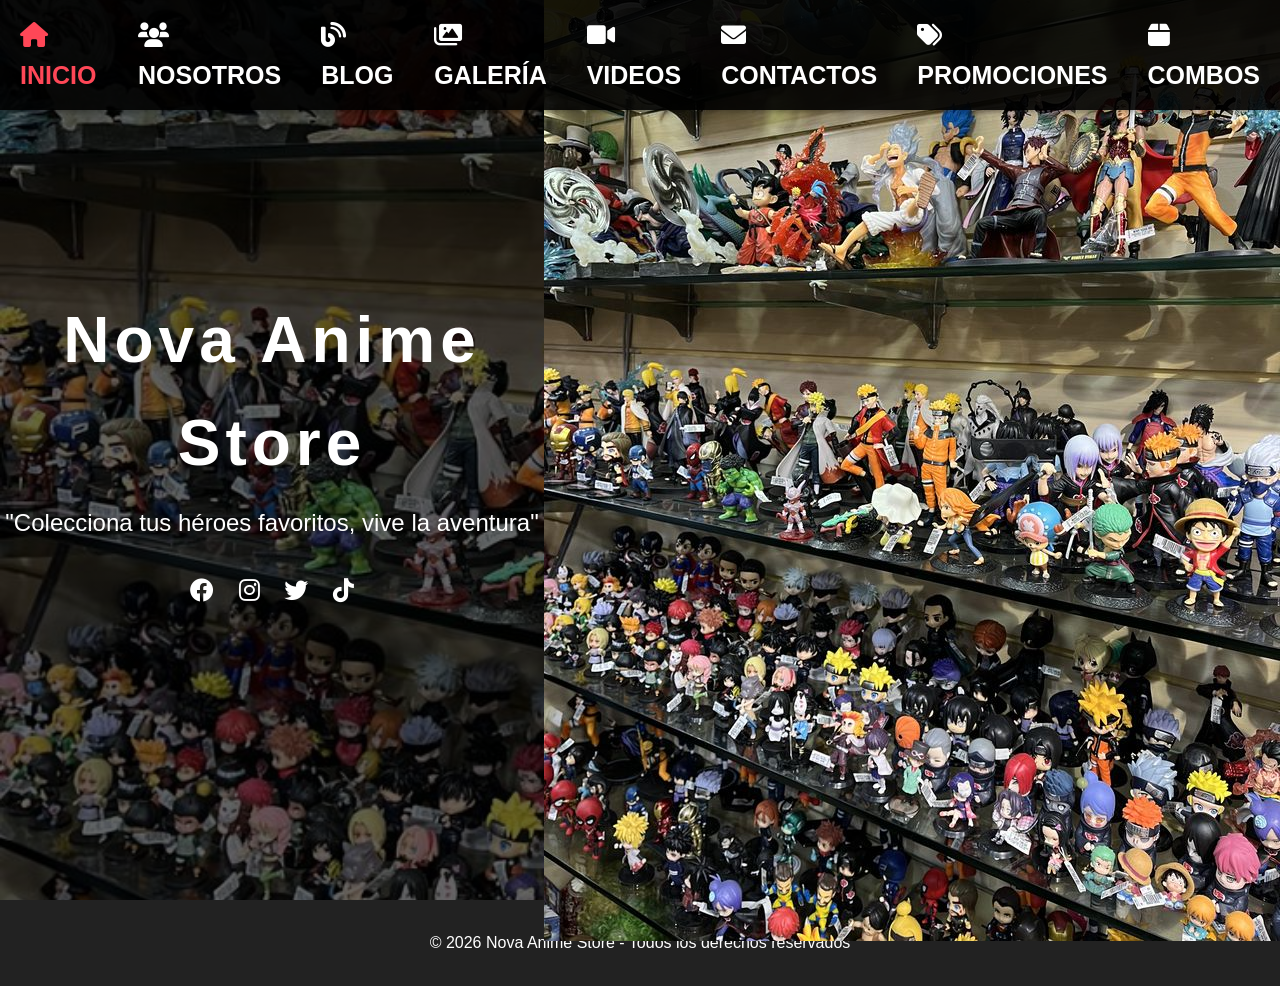
<file: index.html>
<!DOCTYPE html>
<html lang="es">
<head>
    <meta charset="UTF-8">
    <meta name="viewport" content="width=device-width, initial-scale=1.0">
    <title>Nova Anime Store</title>
    <link rel="icon" type="image/png" href="imagenes/logo favicon.png">
    
    <link rel="stylesheet" href="style.css">
    <link rel="stylesheet" href="https://cdnjs.cloudflare.com/ajax/libs/font-awesome/6.0.0/css/all.min.css">
</head>
<body>

    <header class="fixed-header">
        <nav>
            <ul class="nav-menu">
                <li><a href="index.html" class="active"><i class="fas fa-home"></i> INICIO</a></li>
                <li><a href="nosotros.html"><i class="fas fa-users"></i> NOSOTROS</a></li>
                <li><a href="blog.html"><i class="fas fa-blog"></i> BLOG</a></li>
                <li><a href="galeria.html"><i class="fas fa-images"></i> GALERÍA</a></li>
                <li><a href="videos.html"><i class="fas fa-video"></i> VIDEOS</a></li>
                <li><a href="contactos.html"><i class="fas fa-envelope"></i> CONTACTOS</a></li>
                <li><a href="promociones.html"><i class="fas fa-tags"></i> PROMOCIONES</a></li>
                <li><a href="combos.html"><i class="fas fa-box"></i> COMBOS</a></li>

            </ul>
        </nav>
    </header>

    <section class="hero">
        <div class="hero-content">
            <h1>Nova Anime Store</h1>
            <p>"Colecciona tus héroes favoritos, vive la aventura"</p>
            
            <div class="social-icons">
                <a href="#"><i class="fab fa-facebook"></i></a>
                <a href="#"><i class="fab fa-instagram"></i></a>
                <a href="#"><i class="fab fa-twitter"></i></a>
                <a href="#"><i class="fab fa-tiktok"></i></a>
            </div>
        </div>
        <img src="imagenes/imagen fondo.jpg">
    </section>

    <footer>
        <p>&copy; 2026 Nova Anime Store - Todos los derechos reservados</p>
    </footer>

</body>
</html>
</file>
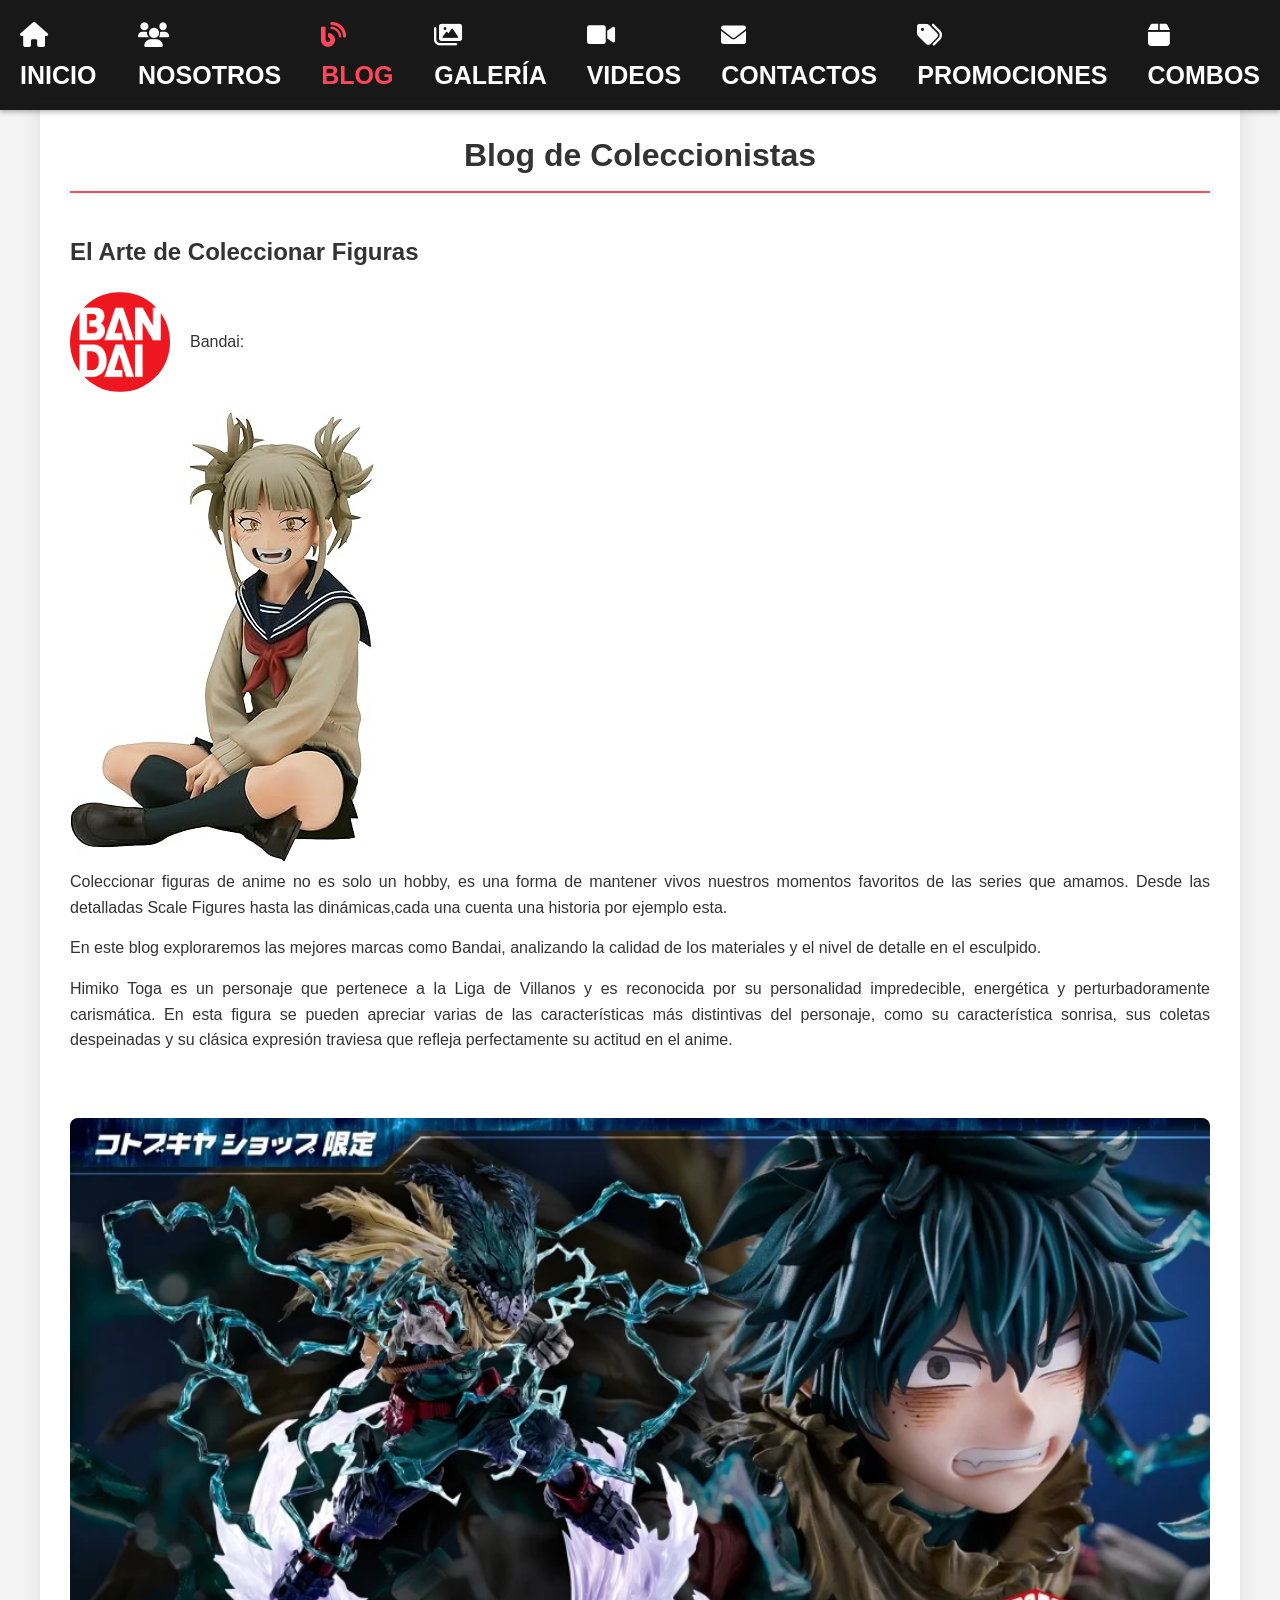
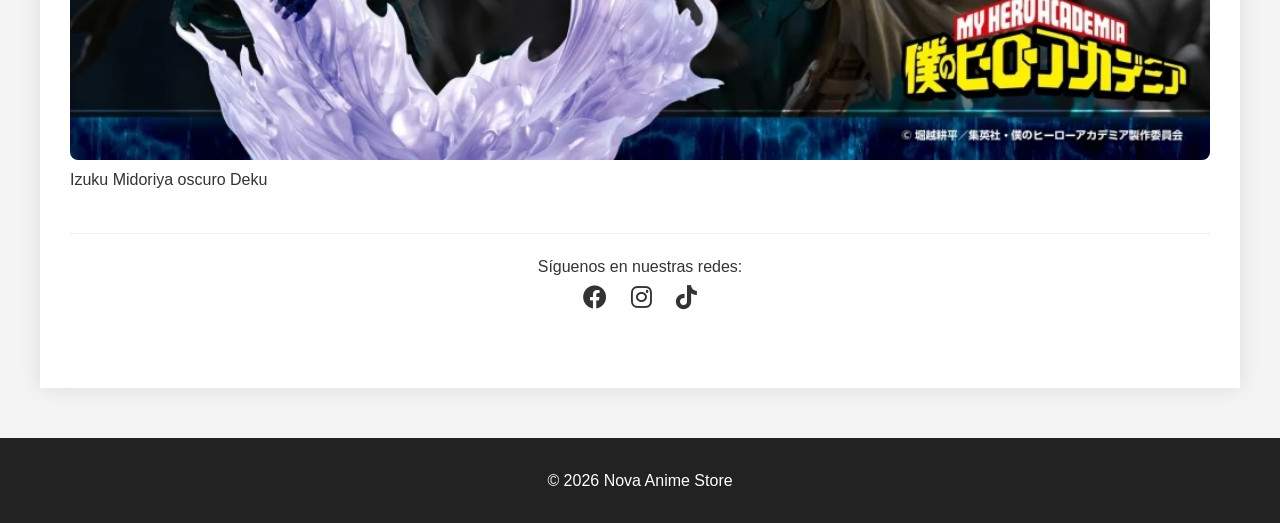
<file: blog.html>
<!DOCTYPE html>
<html lang="es">
<head>
    <meta charset="UTF-8">
    <meta name="viewport" content="width=device-width, initial-scale=1.0">
    <title>Nova Anime Store - Blog</title>
    <link rel="icon" type="image/png" href="imagenes/logo favicon.png">

    <link rel="stylesheet" href="style.css">
    <link rel="stylesheet" href="https://cdnjs.cloudflare.com/ajax/libs/font-awesome/6.0.0/css/all.min.css">
</head>
<body>

    <header class="fixed-header">
        <nav>
            <ul class="nav-menu">
                <li><a href="index.html"><i class="fas fa-home"></i> INICIO</a></li>
                <li><a href="nosotros.html"><i class="fas fa-users"></i> NOSOTROS</a></li>
                <li><a href="blog.html" class="active"><i class="fas fa-blog"></i> BLOG</a></li>
                <li><a href="galeria.html"><i class="fas fa-images"></i> GALERÍA</a></li>
                <li><a href="videos.html"><i class="fas fa-video"></i> VIDEOS</a></li>
                <li><a href="contactos.html"><i class="fas fa-envelope"></i> CONTACTOS</a></li>
                <li><a href="promociones.html"><i class="fas fa-tags"></i> PROMOCIONES</a></li>
                <li><a href="combos.html"><i class="fas fa-box"></i> COMBOS</a></li>

            </ul>
        </nav>
    </header>

    <main class="content-wrapper">
        <h1 class="page-title">Blog de Coleccionistas</h1>

        <article class="blog-post">
            <h2>El Arte de Coleccionar Figuras</h2>
            
            <div class="post-meta">
                <img src="imagenes/creador.jpg" alt="Creador" class="author-img">
                <span>Bandai:</span>
            </div>

            <div>
        
                <img src="imagenes/imagen blog.jpg" alt="Figura de Anime">
            </div>

            <div class="descripcion">
                <p>Coleccionar figuras de anime no es solo un hobby, es una forma de
                 mantener vivos nuestros momentos favoritos de las series que amamos.
                 Desde las detalladas Scale Figures hasta las dinámicas,cada una cuenta
                 una historia por ejemplo esta.</p>
                
                <p>En este blog exploraremos las mejores marcas como Bandai, analizando
                la calidad de los materiales y el nivel de detalle en el esculpido.</p>
                
                <p>Himiko Toga es un personaje que pertenece a la Liga de Villanos y es
                reconocida por su personalidad impredecible, energética y perturbadoramente
                carismática. En esta figura se pueden apreciar varias de las características
                más distintivas del personaje, como su característica sonrisa, sus coletas
                despeinadas y su clásica expresión traviesa que refleja perfectamente su actitud
                en el anime.</p>
            </div>

            <div>
                <img src="imagenes/deku blog.jpg" class="extra">

            </div>
            <div>
                <p> Izuku Midoriya oscuro Deku</p>
            </div>

            <div class="social-share">
                <p>Síguenos en nuestras redes:</p>
                <a href="#"><i class="fab fa-facebook"></i></a>
                <a href="#"><i class="fab fa-instagram"></i></a>
                <a href="#"><i class="fab fa-tiktok"></i></a>
            </div>
        </article>
    </main>

    <footer>
        <p>&copy; 2026 Nova Anime Store</p>
    </footer>

</body>
</html>
</file>
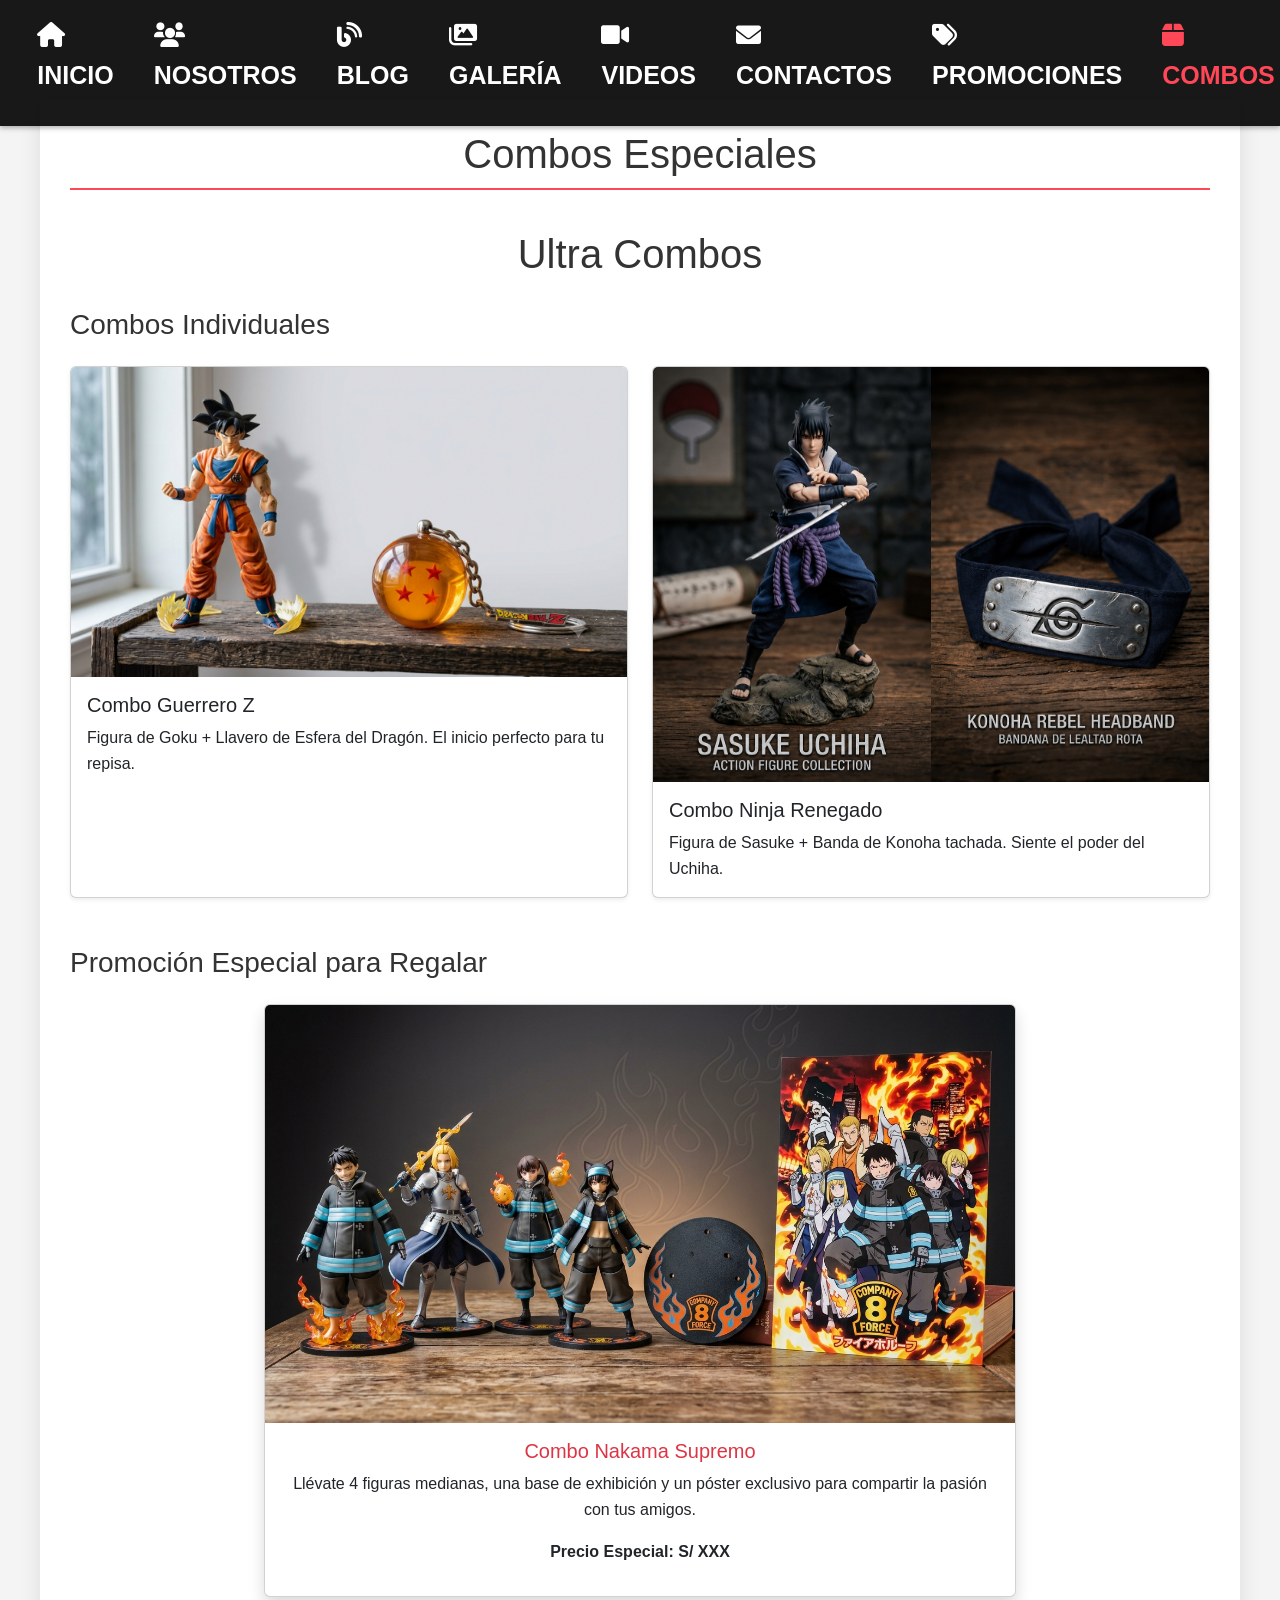
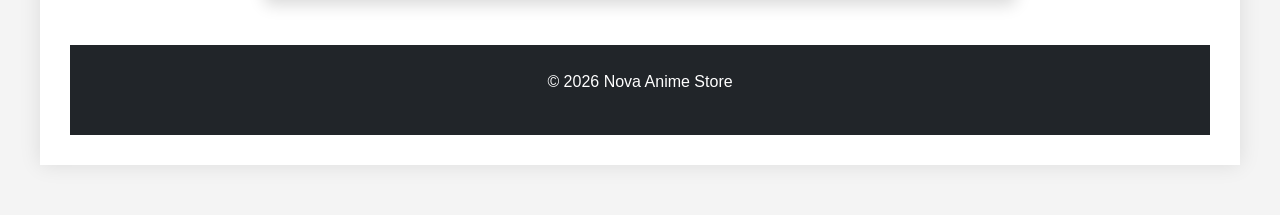
<file: combos.html>
<!DOCTYPE html>
<html lang="es">
<head>
    <meta charset="UTF-8">
    <meta name="viewport" content="width=device-width, initial-scale=1.0">
    <title>Anime Figures - Combos</title>
    <link rel="icon" type="image/png" href="imagenes/logo favicon.png">
    
    <link href="https://cdn.jsdelivr.net/npm/bootstrap@5.3.0/dist/css/bootstrap.min.css" rel="stylesheet">
    <link rel="stylesheet" href="style.css">
    <link rel="stylesheet" href="https://cdnjs.cloudflare.com/ajax/libs/font-awesome/6.0.0/css/all.min.css">
</head>
<body>
    <header class="fixed-header">
        <nav>
            <ul class="nav-menu">
                <li><a href="index.html"><i class="fas fa-home"></i> INICIO</a></li>
                <li><a href="nosotros.html"><i class="fas fa-users"></i> NOSOTROS</a></li>
                <li><a href="blog.html"><i class="fas fa-blog"></i> BLOG</a></li>
                <li><a href="galeria.html"><i class="fas fa-images"></i> GALERÍA</a></li>
                <li><a href="videos.html"><i class="fas fa-video"></i> VIDEOS</a></li>
                <li><a href="contactos.html"><i class="fas fa-envelope"></i> CONTACTOS</a></li>
                <li><a href="promociones.html"><i class="fas fa-tags"></i> PROMOCIONES</a></li>
                <li><a href="combos.html" class="active"><i class="fas fa-box"></i> COMBOS</a></li>
            </ul>
        </nav>
    </header>
    
<main class="content-wrapper">
        <h1 class="page-title">Combos Especiales</h1>
        <h1 class="section-title">Ultra Combos</h1>
        <h3 class="mb-4">Combos Individuales</h3>
        <div class="row g-4">

            <div class="col-md-6">
                <div class="card h-100 shadow-sm">
                    <img src="imagenes/goku+esfera.png" class="card-img-top img-fluid" alt="Combo 1">
                    <div class="card-body">
                        <h5 class="card-title">Combo Guerrero Z</h5>
                        <p class="card-text">Figura de Goku + Llavero de Esfera del Dragón. El inicio perfecto para tu repisa.</p>
                    </div>
                </div>
            </div>

            <div class="col-md-6">
                <div class="card h-100 shadow-sm">
                    <img src="imagenes/sasuke+banda.png" class="card-img-top img-fluid" alt="Combo 2">
                    <div class="card-body">
                        <h5 class="card-title">Combo Ninja Renegado</h5>
                        <p class="card-text">Figura de Sasuke + Banda de Konoha tachada. Siente el poder del Uchiha.</p>
                    </div>
                </div>
            </div>
        </div>

        <h3 class="mt-5 mb-4">Promoción Especial para Regalar</h3>
        <div class="row justify-content-center">
            <div class="col-lg-8">
                <div class="card shadow">
                    <img src="imagenes/fireforce+suport+poster.png" class="card-img-top img-fluid" alt="Combo Grande">
                    <div class="card-body text-center">
                        <h5 class="card-title text-danger">Combo Nakama Supremo</h5>
                        <p class="card-text">Llévate 4 figuras medianas, una base de exhibición y un póster exclusivo para compartir la pasión con tus amigos.</p>
                        <p class="fw-bold">Precio Especial: S/ XXX</p>
                    </div>
                </div>
            </div>
        </div>
    </div>

    <footer class="mt-5 py-4 bg-dark text-white text-center">
        <p>&copy; 2026 Nova Anime Store</p>
    </footer>


    <script src="https://cdn.jsdelivr.net/npm/bootstrap@5.3.0/dist/js/bootstrap.bundle.min.js"></script>
</body>
</html>
</file>
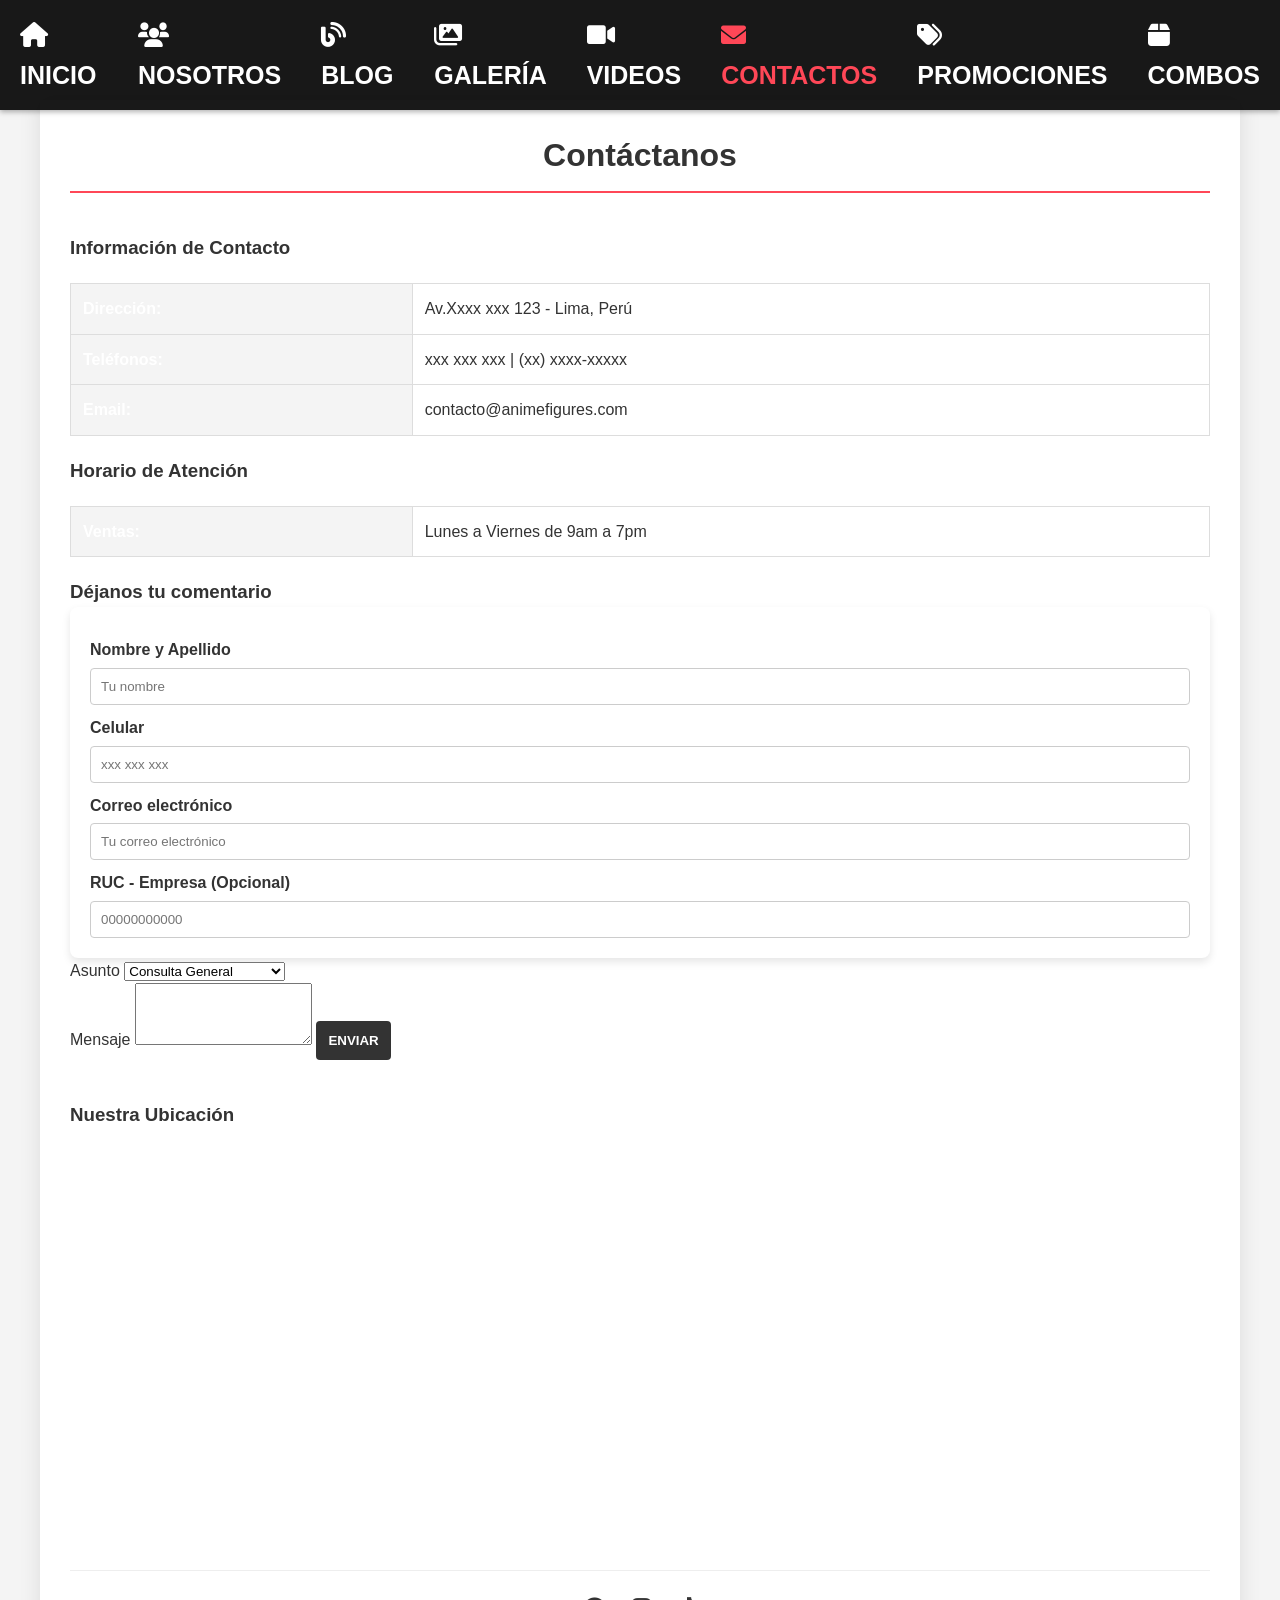
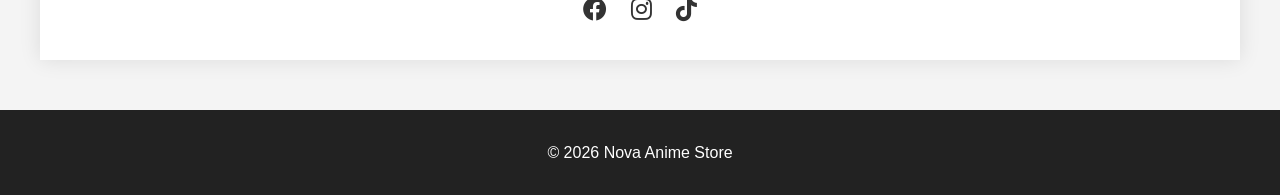
<file: contactos.html>
<!DOCTYPE html>
<html lang="en">
<head>
    <meta charset="UTF-8">
    <meta name="viewport" content="width=device-width, initial-scale=1.0">
    <title>Nova Anime Store - contactos</title>
    <link rel="icon" type="image/png" href="imagenes/logo favicon.png">

    <link rel="stylesheet" href="style.css"> 
    <link rel="stylesheet" href="https://cdnjs.cloudflare.com/ajax/libs/font-awesome/6.0.0/css/all.min.css">
</head>
<body>
    
    <header class="fixed-header">
        <nav>
            <ul class="nav-menu">
                <li><a href="index.html"><i class="fas fa-home"></i> INICIO</a></li>
                <li><a href="nosotros.html"><i class="fas fa-users"></i> NOSOTROS</a></li>
                <li><a href="blog.html"><i class="fas fa-blog"></i> BLOG</a></li>
                <li><a href="galeria.html"><i class="fas fa-images"></i> GALERÍA</a></li>
                <li><a href="videos.html"><i class="fas fa-video"></i> VIDEOS</a></li>
                <li><a href="contactos.html" class="active"><i class="fas fa-envelope"></i> CONTACTOS</a></li>
                <li><a href="promociones.html"><i class="fas fa-tags"></i> PROMOCIONES</a></li>
                <li><a href="combos.html"><i class="fas fa-box"></i> COMBOS</a></li>
                
            </ul>
        </nav>
    </header>

    <main class="content-wrapper">
        <h1 class="page-title">Contáctanos</h1>

            <div class="contactos-flex">

                <!-- Columna Izquierda: Tabla de Información -->
                <div class="info-section">
                    <h3>Información de Contacto</h3>
                    <table class="info-table">
                        <tr>
                            <th>Dirección:</th>
                            <td>Av.Xxxx xxx 123 - Lima, Perú</td>
                        </tr>
                        <tr>
                            <th>Teléfonos:</th>
                            <td>xxx xxx xxx | (xx) xxxx-xxxxx</td>
                        </tr>
                        <tr>
                            <th>Email:</th>
                            <td>contacto@animefigures.com</td>
                        </tr>
                    </table>
    
                    <h3>Horario de Atención</h3>
                    <table class="info-table">
                        <tr>
                            <th>Ventas:</th>
                            <td>Lunes a Viernes de 9am a 7pm</td>
                        </tr>
                    </table>
                    
                </div>
    
                <div class="form-section">
                    <h3>Déjanos tu comentario</h3>
                    <form action="#" class="contact-form">
                        <label for="nombre">Nombre y Apellido</label>
                    <input type="text" id="nombre" name="nombre" required placeholder="Tu nombre">
    
                        <label for="celular">Celular</label>
                    <input type="text" id="celular" name="celular" required placeholder="xxx xxx xxx">
    
                        <label for="email">Correo electrónico</label>
                    <input type="email" id="email" name="email" required placeholder="Tu correo electrónico">
    
                        <label for="ruc">RUC - Empresa (Opcional)</label>
                    <input type="text" id="ruc" name="ruc" placeholder="00000000000">
                    </div>

                    <div class="group-form">
                        <label for="asunto">Asunto</label>
                        <select id="asunto" name="asunto">
                            <option value="consulta">Consulta General</option>
                            <option value="pedido">Estado de Pedido</option>
                            <option value="stock">Disponibilidad de Stock</option>
                        </select>
                    </div>
                    
                    <div class="group-form">
    
                        <label for="mensaje">Mensaje</label>
                        <textarea id="mensaje" rows="4"></textarea>
    
                        <button type="submit" class="btn-enviar">ENVIAR</button>
                    </form>
                </div>
            </div>
    
            <div class="map-section">
                <h3>Nuestra Ubicación</h3>
                <div class="map-responsive">
                    <iframe src="https://www.google.com/maps/embed?pb=!1m18!1m12!1m3!1d3901.873142215643!2d-77.0315!3d-12.0464!2m3!1f0!2f0!3f0!3m2!1i1024!2i768!4f13.1!3m3!1m2!1s0x0%3A0x0!2zMTLCsDAyJzQ3LjAiUyA3N8KwMDEnNTMuNCJX!5e0!3m2!1ses!2spe!4v1622548000000!5m2!1ses!2spe" width="600" height="450" style="border:0;" allowfullscreen="" loading="lazy"></iframe>
                </div>
                <div class="social-share">
                <a href="#"><i class="fab fa-facebook"></i></a>
                <a href="#"><i class="fab fa-instagram"></i></a>
                <a href="#"><i class="fab fa-tiktok"></i></a>
            </div>
            </div>
        </main>
    
        <footer>
            <p>&copy; 2026 Nova Anime Store</p>
        </footer>
</body>
</html>
</file>
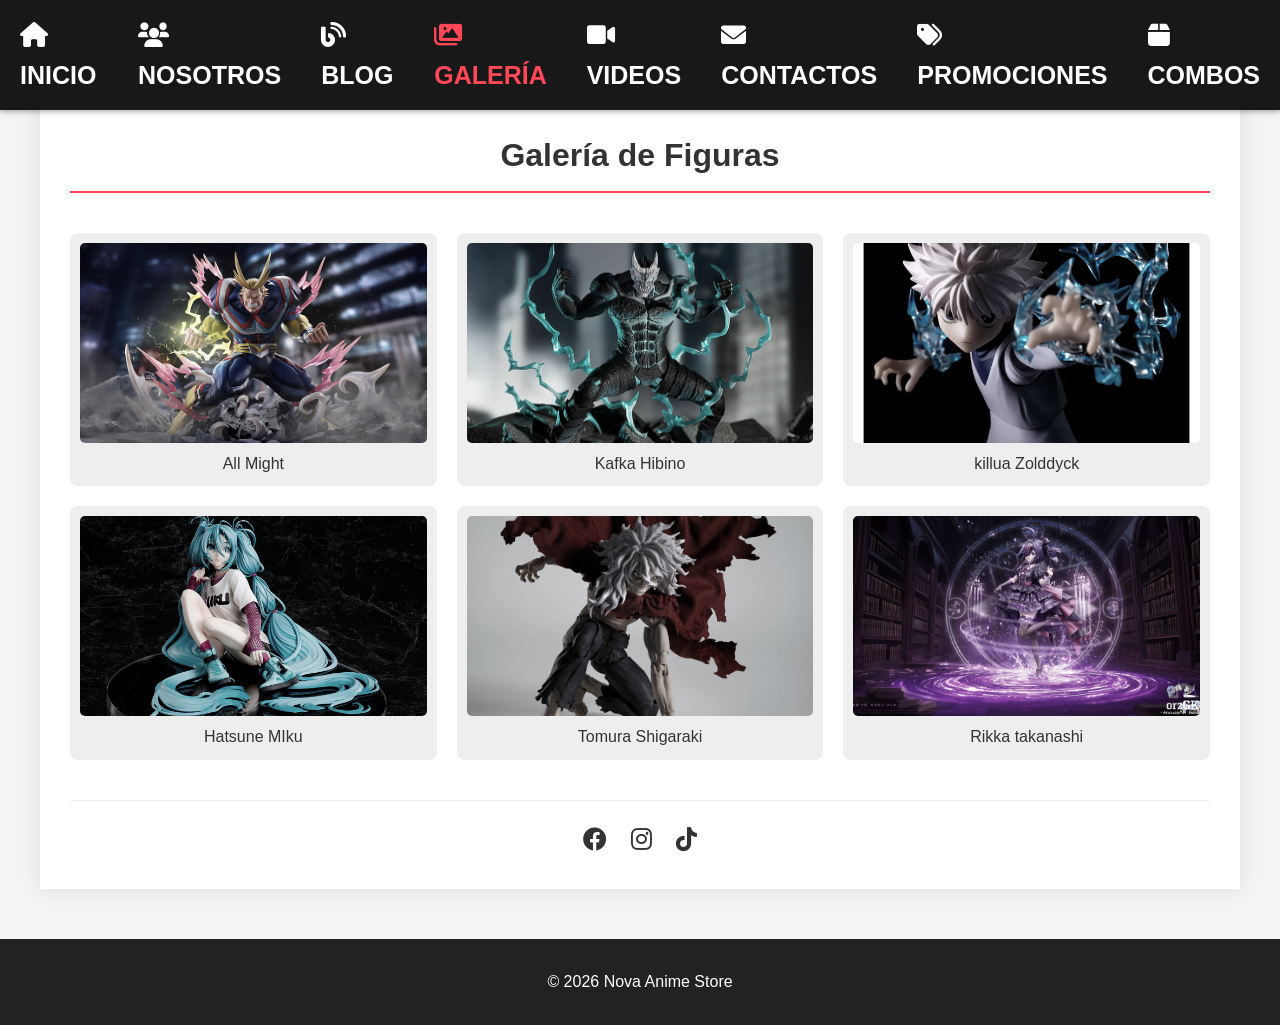
<file: galeria.html>
<!DOCTYPE html>
<html lang="es">
<head>
    <meta charset="UTF-8">
    <meta name="viewport" content="width=device-width, initial-scale=1.0">
    <title>Nova Anime Store - Galería</title>
    <link rel="icon" type="image/png" href="imagenes/logo favicon.png">

    <link rel="stylesheet" href="style.css">
    <link rel="stylesheet" href="https://cdnjs.cloudflare.com/ajax/libs/font-awesome/6.0.0/css/all.min.css">
</head>
<body>

    <header class="fixed-header">
        <nav>
            <ul class="nav-menu">
                <li><a href="index.html"><i class="fas fa-home"></i> INICIO</a></li>
                <li><a href="nosotros.html"><i class="fas fa-users"></i> NOSOTROS</a></li>
                <li><a href="blog.html"><i class="fas fa-blog"></i> BLOG</a></li>
                <li><a href="galeria.html" class="active"><i class="fas fa-images"></i> GALERÍA</a></li>
                <li><a href="videos.html"><i class="fas fa-video"></i> VIDEOS</a></li>
                <li><a href="contactos.html"><i class="fas fa-envelope"></i> CONTACTOS</a></li>
                <li><a href="promociones.html"><i class="fas fa-tags"></i> PROMOCIONES</a></li>
                <li><a href="combos.html"><i class="fas fa-box"></i> COMBOS</a></li>
                
            </ul>
        </nav>
    </header>

    <main class="content-wrapper">
        <h1 class="page-title">Galería de Figuras</h1>

        <div class="gallery-grid">
        
            <div class="gallery-item">
                <img src="imagenes/all might galeria.jpg" alt="Figura 1">
                <p>All Might</p>
            </div>
           
            <div class="gallery-item">
                <img src="imagenes/kafka galeria.jpg" alt="Figura 2">
                <p>Kafka Hibino </p>
            </div>
            
            <div class="gallery-item">
                <img src="imagenes/killua galeria.jpg" alt="Figura 3">
                <p>killua Zolddyck</p>
            </div>
            
            <div class="gallery-item">
                <img src="imagenes/miku galeria.jpg" alt="Figura 4">
                <p>Hatsune MIku</p>
            </div>
           
            <div class="gallery-item">
                <img src="imagenes/shigaraki galeria.jpg" alt="Figura 5">
                <p>Tomura Shigaraki</p>
            </div>
           
            <div class="gallery-item">
                <img src="imagenes/takanachi .jpg" alt="Figura 6">
                <p>Rikka takanashi</p>
            </div>
        </div>

        <div class="social-share">
            <a href="#"><i class="fab fa-facebook"></i></a>
            <a href="#"><i class="fab fa-instagram"></i></a>
            <a href="#"><i class="fab fa-tiktok"></i></a>
        </div>
    </main>

    <footer>
        <p>&copy; 2026 Nova Anime Store</p>
    </footer>

</body>
</html>
</file>
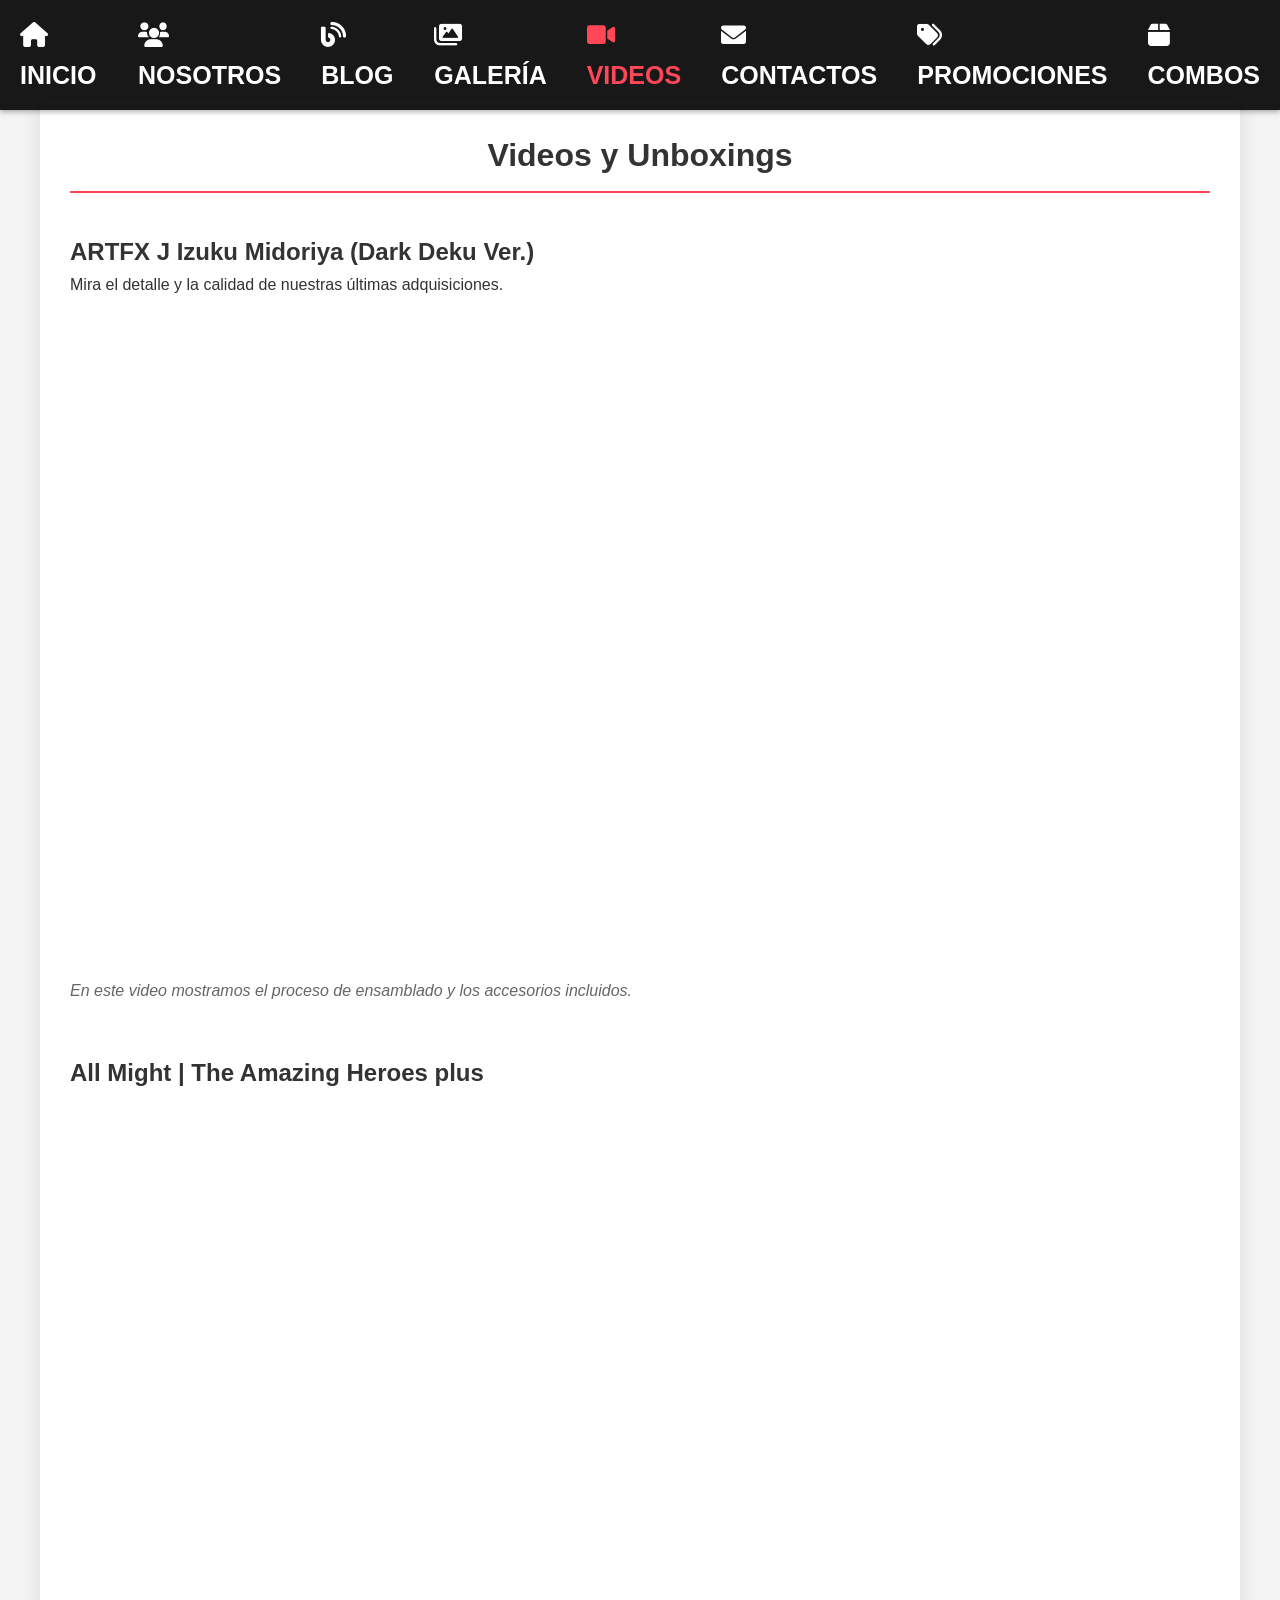
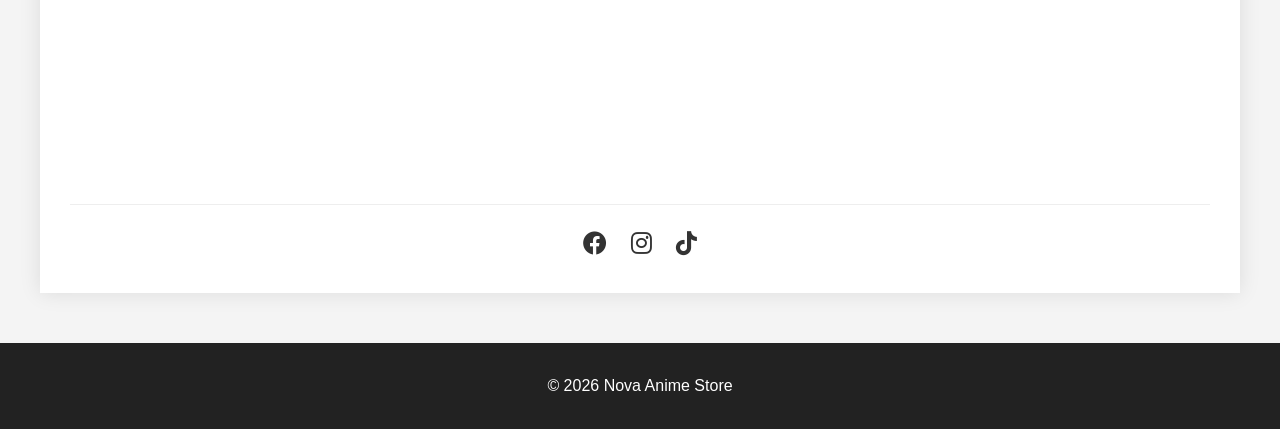
<file: videos.html>
<!DOCTYPE html>
<html lang="es">
<head>
    <meta charset="UTF-8">
    <meta name="viewport" content="width=device-width, initial-scale=1.0">
    <title>Nova Anime Store- Videos</title>
    <link rel="icon" type="image/png" href="imagenes/logo favicon.png">

    <link rel="stylesheet" href="style.css">
    <link rel="stylesheet" href="https://cdnjs.cloudflare.com/ajax/libs/font-awesome/6.0.0/css/all.min.css">
</head>
<body>

    <header class="fixed-header">
        <nav>
            <ul class="nav-menu">
                <li><a href="index.html"><i class="fas fa-home"></i> INICIO</a></li>
                <li><a href="nosotros.html"><i class="fas fa-users"></i> NOSOTROS</a></li>
                <li><a href="blog.html"><i class="fas fa-blog"></i> BLOG</a></li>
                <li><a href="galeria.html"><i class="fas fa-images"></i> GALERÍA</a></li>
                <li><a href="videos.html" class="active"><i class="fas fa-video"></i> VIDEOS</a></li>
                <li><a href="contactos.html"><i class="fas fa-envelope"></i> CONTACTOS</a></li>
                <li><a href="promociones.html"><i class="fas fa-tags"></i> PROMOCIONES</a></li>
                <li><a href="combos.html"><i class="fas fa-box"></i> COMBOS</a></li>
                
            </ul>
        </nav>
    </header>

    <main class="content-wrapper">
        <h1 class="page-title">Videos y Unboxings</h1>

        <div class="video-container">
            <h2> ARTFX J Izuku Midoriya (Dark Deku Ver.)</h2>
            <p>Mira el detalle y la calidad de nuestras últimas adquisiciones.</p>
            
            <div class="video-responsive">
                      <iframe 
                          width="560" 
                          height="315"
                          src="https://www.youtube.com/embed/mG2h9uwxOzU"
                          frameborder="0"
                          allowfullscreen>
                      </iframe>

            </div>

            <p class="video-desc">En este video mostramos el proceso de
                ensamblado y los accesorios incluidos.</p>
        </div>

        <div class="video-container">
            <h2>All Might | The Amazing Heroes plus</h2>
            
            <div class="video-responsive">
              <iframe 
                  width="560" 
                  height="315"
                  src="https://www.youtube.com/embed/LGsrZilpTBY"
                  frameborder="0"
                  allowfullscreen>
              </iframe>
            </div>
        </div>

        <div class="social-share">
            <a href="#"><i class="fab fa-facebook"></i></a>
            <a href="#"><i class="fab fa-instagram"></i></a>
            <a href="#"><i class="fab fa-tiktok"></i></a>
        </div>
    </main>

    <footer>
        <p>&copy; 2026 Nova Anime Store</p>
    </footer>

</body>
</html>
</file>
<file: style.css>
* {
    margin: 0;
    padding: 0;
    box-sizing: border-box;
}

body {
    font-family: 'Segoe UI', Tahoma, Geneva, Verdana, sans-serif;
    line-height: 1.6;
    color: #333;
    background-color: #f4f4f4;
}


.fixed-header {
    position: fixed;
    top: 0;
    width: 100%;
    background-color: rgba(0, 0, 0, 0.9);
    color: white;
    padding: 15px 0;
    z-index: 1000;
    box-shadow: 0 2px 5px rgba(0,0,0,0.3);
}

.nav-menu {
    display: flex;
    justify-content: center;
    list-style: none;
}

.nav-menu li {
    margin: 0 20px;
}

.nav-menu a {
    color: white;
    text-decoration: none;
    font-weight: bold;
    font-size: 25px;
    transition: color 0.3s;
}

.nav-menu a:hover, .nav-menu a.active {
    color: #ff4757; 
}


.hero {
    height: 100vh;
    display: flex;
    justify-content: center;
    align-items: center;
    text-align: center;
    color: white;
    background: linear-gradient(rgba(0,0,0,0.6), rgba(0,0,0,0.6)), url('imagenes/imagen fondo.jpg'); 
    background-size: cover;
    background-position: center;
    background-attachment: fixed; 
    position: relative;
}


.hero-content h1 {
    font-size: 4rem;
    margin-bottom: 10px;
    letter-spacing: 5px;
}

.hero-content p {
    font-size: 1.5rem;
    margin-bottom: 30px;
}

.social-icons a, .social-share a {
    color: white;
    font-size: 24px;
    margin: 0 10px;
    transition: transform 0.3s, color 0.3s;
    display: inline-block;
}

.social-icons a:hover, .social-share a:hover {
    color: #ff4757;
    transform: scale(1.2);
}

.content-wrapper {
    max-width: 1000px;
    margin: 100px auto 50px;
    padding: 20px;
    background-color: white;
    box-shadow: 0 0 20px rgba(0,0,0,0.1);
}

.page-title {
    text-align: center;
    margin-bottom: 40px;
    border-bottom: 2px solid #ff4757;
    display: inline-block;
    width: 100%;
    padding-bottom: 10px;
}

.blog-post {
    margin-bottom: 40px;
}

.post-meta {
    display: flex;
    align-items: center;
    margin: 20px 0;
}

.post-image img {
    width: 100%;
    height: auto;
    border-radius: 8px;
    margin-bottom: 20px;
}
.author-img {
    width: 100px;
    height: 100px;
    border-radius: 50%;
    margin-right: 20px;
}

.descripcion p {
    margin-bottom: 15px;
    text-align: justify;
}

.extra {
    width: 100%;
    height: auto;
    border-radius: 8px;
    margin-top: 50px;
}

.gallery-grid {
    display: flex;
    flex-wrap: wrap;
    gap: 20px;
    justify-content: center;
}

.gallery-item {
    flex: 1 1 calc(33.333% - 20px);
    min-width: 250px;
    text-align: center;
    background: #eee;
    padding: 10px;
    border-radius: 8px;
    transition: transform 0.3s;
}

.gallery-item img {
    width: 100%;
    height: 200px;
    object-fit: cover;
    border-radius: 5px;
    filter: grayscale(50%); 
    transition: filter 0.3s, transform 0.3s;
}


.gallery-item:hover {
    transform: translateY(-5px);
}

.gallery-item:hover img {
    filter: grayscale(0%); 
    transform: scale(1.02);
}

.video-container {
    margin-bottom: 50px;
}

.video-responsive {
    position: relative;
    padding-bottom: 56.25%; 
    height: 0;
    overflow: hidden;
    margin: 20px 0;
}

.video-responsive iframe, .video-responsive video {
    position: absolute;
    top: 0;
    left: 0;
    width: 100%;
    height: 100%;
    border-radius: 8px;
}

.video-desc {
    font-style: italic;
    color: #666;
}

.social-share {
    text-align: center;
    margin-top: 40px;
    padding-top: 20px;
    border-top: 1px solid #eee;
}

.social-share a {
    color: #333;
}

footer {
    text-align: center;
    padding: 30px;
    background-color: #222;
    color: white;
}

.content-wrapper {
    max-width: 1200px;
    margin: 100px auto 50px;
    padding: 30px;
    background-color: white;
    box-shadow: 0 0 20px rgba(0,0,0,0.1);
}

.section-title {
    text-align: center;
    margin-bottom: 30px;
}

.nosotros-content {
    width: 70%;
    float: left;
    padding-right: 30px;
}

.nosotros-content h2 {
    margin-bottom: 15px;
}

.nosotros-content p {
    text-align: justify;
    margin-bottom: 15px;
}

.nosotros-sidebar {
    width: 28%;
    float: right;
}

.nosotros-sidebar img {
    width: 100%;
    height: 500px;
    object-fit: cover;
    border-radius: 8px;
}

.nosotros-images {
    margin-top: 25px;
    display: flex;
    flex-direction: column;
    gap: 20px;
}

.img-box img {
    width: 100%;
    height: 320px;
    object-fit: cover;
    border-radius: 8px;
    display: block;
    box-shadow: 0 4px 10px rgba(0,0,0,0.15);
}

/* Limpiar float */
.social-share,
footer {
    clear: both;
}

/* Responsive */
@media (max-width: 768px) {
    .nosotros-content,
    .nosotros-sidebar {
        width: 100%;
        float: none;
    }

    .nosotros-sidebar {
        margin-top: 20px;
    }

    .nosotros-sidebar img,
    .img-box img {
        height: auto;
    }
}


.contaactos-flex {
    display: flex;
    gap: 40px;
    flex-wrap: wrap;
    justify-content: center;
}

.info-section, .form-section {
    flex: 1;
    min-width: 300px;
}

.info-table {
    width: 100%;
    border-collapse: collapse;
    margin: 20px 0;
    background: white;
}

.info-table th, .info-table td {
    padding: 12px;
    border: 1px solid #ddd;
    text-align: left;
}

.info-table th {
    background-color: #f4f4f4;
    color: white;
    width: 30%;
}

.degradado-box {
    margin-top: 20px;
    padding: 10px;
    background: linear-gradient(to right, #ff4757, #ff6b81);
    border-radius: 8px;
}

.degradado-box img {
    width: 100%;
    display: block;
    border-radius: 5px;
}

.contact-form {
    display: flex;
    flex-direction: column;
    background: white;
    padding: 20px;
    border-radius: 8px;
    box-shadow: 0 4px 8px rgba(0,0,0,0.1);
}

.contact-form label {
    margin-top: 10px;
    font-weight: bold;
}

.contact-form input, .contact-form textarea {
    padding: 10px;
    margin-top: 5px;
    border: 1px solid #ccc;
    border-radius: 4px;
}

.btn-enviar {
    margin-top: 20px;
    padding: 12px;
    background-color: #333;
    color: white;
    border: none;
    border-radius: 4px;
    cursor: pointer;
    font-weight: bold;
    transition: background-color 0.3s;
}

.btn-enviar:hover {
    background-color: #ff4757;
}

.map-section {
    margin-top: 40px;
}

.map-responsive {
    overflow: hidden;
    padding-bottom: 400px;
    position: relative;
    height: 0;
}

.map-responsive iframe {
    left: 0;
    top: 0;
    height: 100%;
    width: 100%;
    position: absolute;
    border-radius: 8px;
}

@keyframes pulse-border{
    0% { border-color: #ff4757; box-shadow: 0 0 0 0 rgba(255, 71, 87, 0.4); }
    70% { border-color: #ff6b81; box-shadow: 0 0 0 15px rgba(255, 71, 87, 0); }
    100% { border-color: #ff4757; box-shadow: 0 0 0 0 rgba(255, 71, 87, 0); }
}

.animated-card {
    border: 3px dashed #ff4757;
    padding: 40px;
    text-align: center;
    background-color: #fff9f9;
    animation: pulse-border 2s infinite;
    border-radius: 15px;
    max-width: 600px;
    margin: 0 auto;
}

.promo-subtitle {
    text-align: center;
    color: #666;
    margin-bottom: 30px;
}

.btn-reclamar {
    background-color: #333;
    color: white;
    padding: 12px 30px;
    border: none;
    border-radius: 5px;
    font-weight: bold;
    cursor: pointer;
    margin-top: 20px;
    transition: background 0.3s, transform 0.2s;
}

.btn-reclamar:hover {
    background-color: #ff4757;
    transform: scale(1.05);
}

@media (max-width: 992px) {
    .nosotros-container {
        grid-template-areas: 
            "titulo"
            "contenido"
            "sidebar";
        grid-template-columns: 1fr;
    }
    
    .hero-content h1 {
        font-size: 3rem;
    }
}


@media (max-width: 768px) {
    .nav-menu {
        gap: 10px;
    }
    
    .nav-menu a {
        font-size: 10px;
    }
    
    .contactos-flex {
        flex-direction: column;
    }
    
    .hero-content h1 {
        font-size: 2rem;
    }
    
    .hero-content p {
        font-size: 1rem;
    }
}

@media (max-width: 480px) {
    .nav-menu {
        flex-wrap: wrap;
    }
    
    .nav-menu li {
        margin: 5px;
    }
}
</file>
